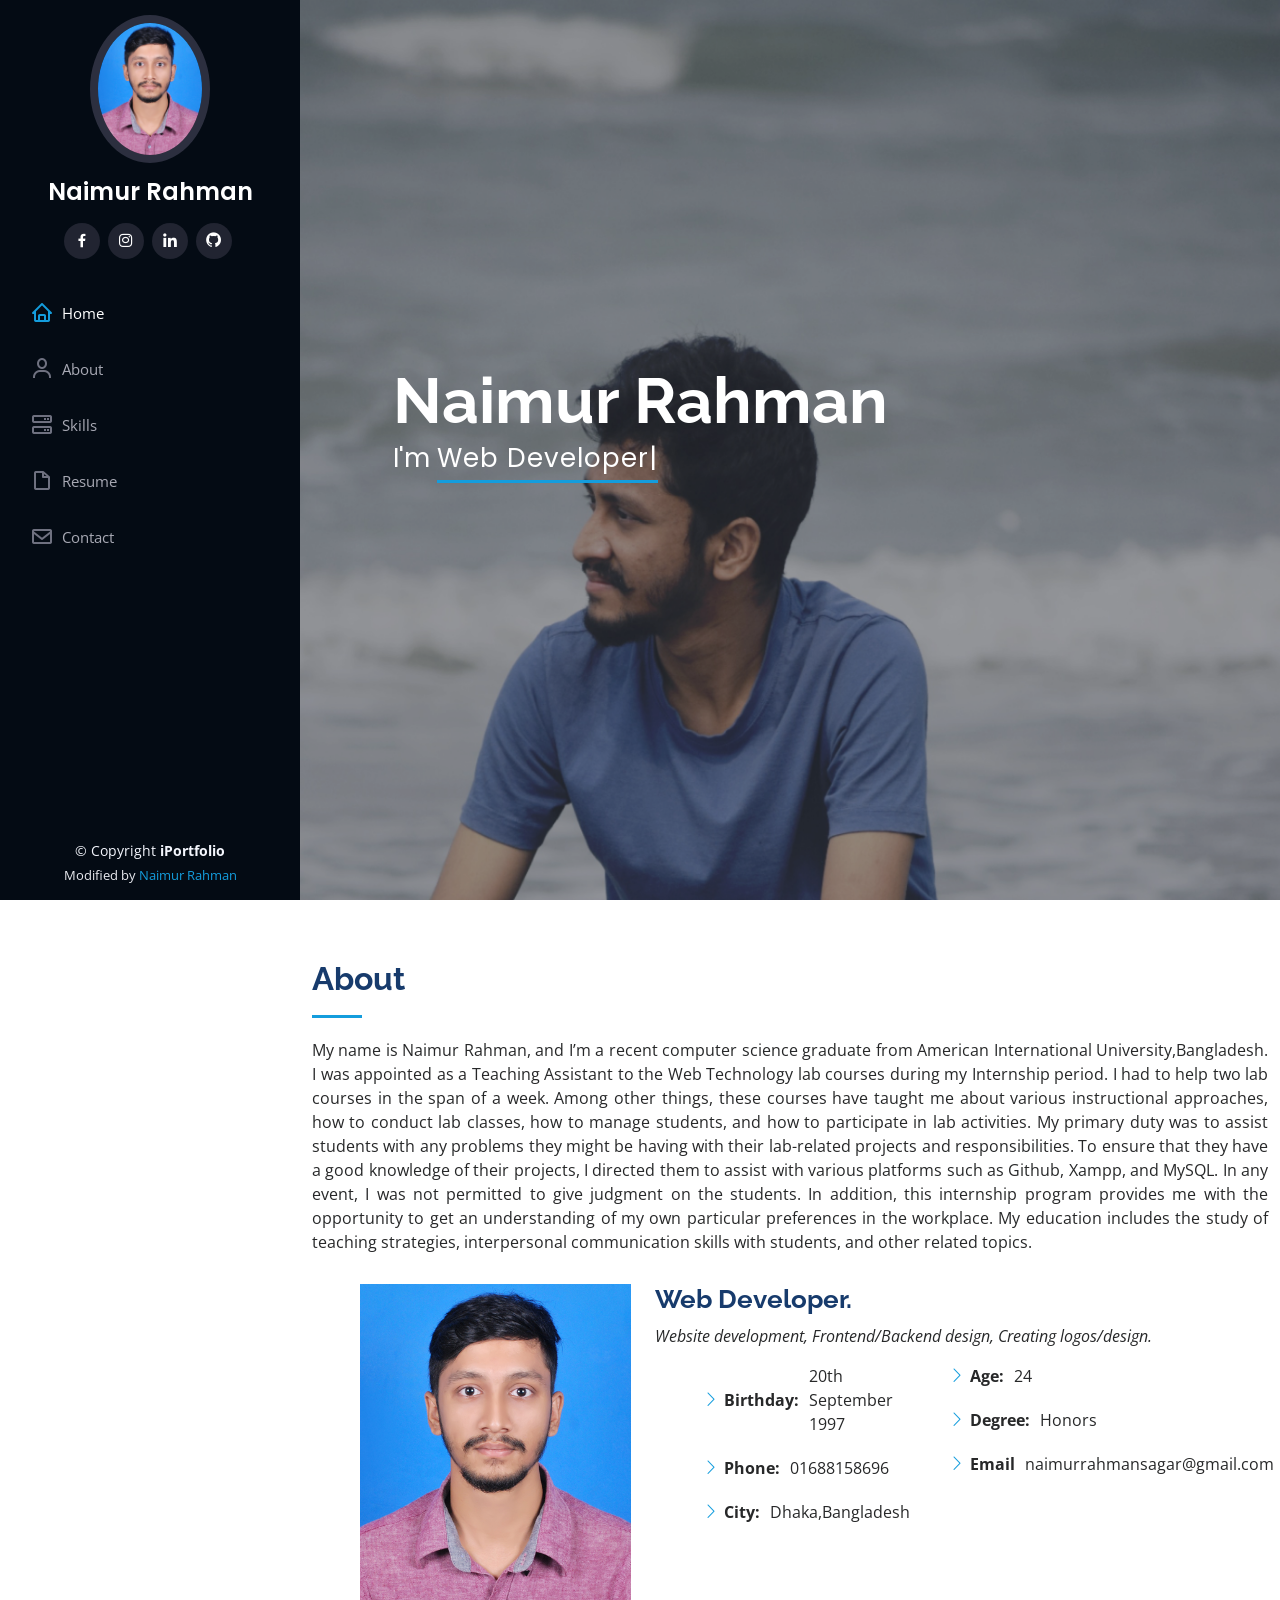
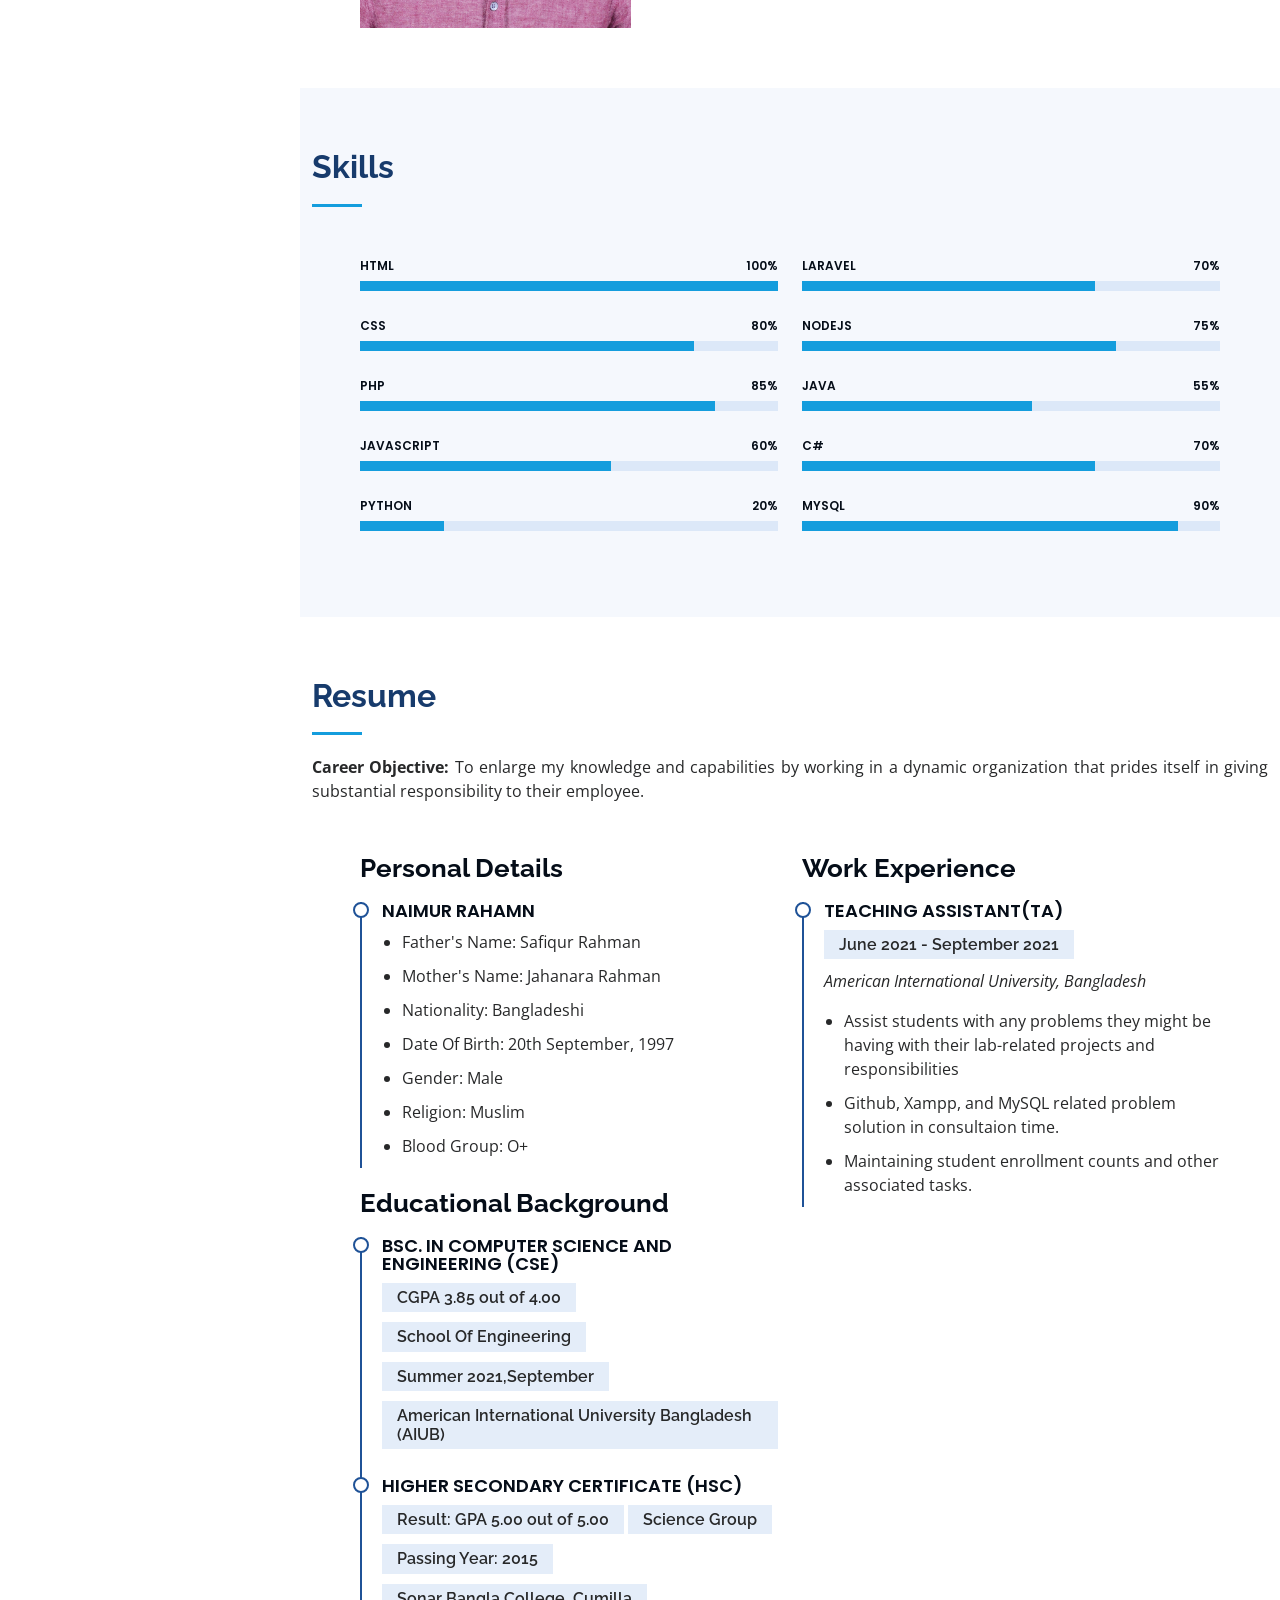
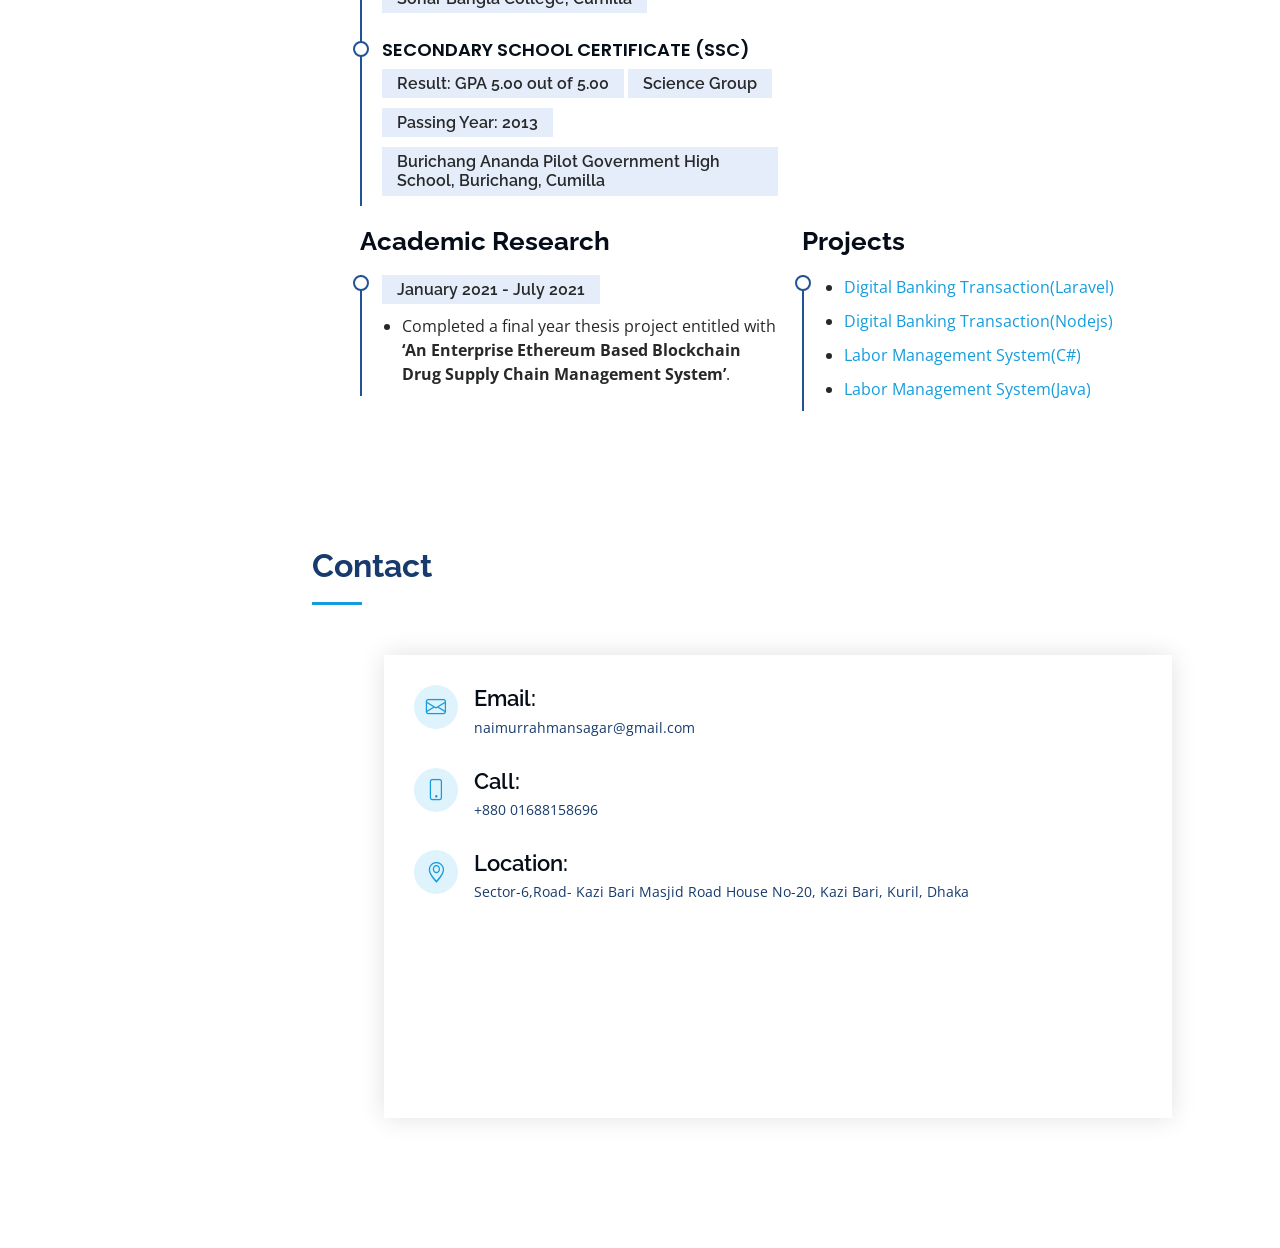
<file: index.html>
<!DOCTYPE html>
<html lang="en">
  <head>
    <meta charset="utf-8" />
    <meta content="width=device-width, initial-scale=1.0" name="viewport" />

    <title>Naimur Rahman Portfolio</title>
    <meta content="" name="description" />
    <meta content="" name="keywords" />

    <link
      href="https://fonts.googleapis.com/css?family=Open+Sans:300,300i,400,400i,600,600i,700,700i|Raleway:300,300i,400,400i,500,500i,600,600i,700,700i|Poppins:300,300i,400,400i,500,500i,600,600i,700,700i"
      rel="stylesheet"
    />

    <link href="assets/vendor/aos/aos.css" rel="stylesheet" />
    <link
      href="assets/vendor/bootstrap/css/bootstrap.min.css"
      rel="stylesheet"
    />
    <link
      href="assets/vendor/bootstrap-icons/bootstrap-icons.css"
      rel="stylesheet"
    />
    <link href="assets/vendor/boxicons/css/boxicons.min.css" rel="stylesheet" />
    <link
      href="assets/vendor/glightbox/css/glightbox.min.css"
      rel="stylesheet"
    />
    <link href="assets/vendor/swiper/swiper-bundle.min.css" rel="stylesheet" />

    <link href="assets/css/style.css" rel="stylesheet" />
  </head>

  <body>
    <i class="bi bi-list mobile-nav-toggle d-xl-none"></i>

    <header id="header">
      <div class="d-flex flex-column">
        <div class="profile">
          <img
            src="assets/img/sagar.jpg"
            alt=""
            class="img-fluid rounded-circle"
          />
          <h1 class="text-light"><a href="index.html">Naimur Rahman</a></h1>
          <div class="social-links mt-3 text-center">
            <a
              href="https://www.facebook.com/naimurrahman.sagar.1/"
              class="facebook"
              ><i class="bx bxl-facebook"></i
            ></a>
            <a
              href="https://www.instagram.com/naimur_rahman_sagar/"
              class="instagram"
              ><i class="bx bxl-instagram"></i
            ></a>
            <a
              href="https://www.linkedin.com/in/naimur-rahman-sagar/"
              class="linkedin"
              ><i class="bx bxl-linkedin"></i
            ></a>
            <a
              href="https://github.com/naimur123"
              class="github"
              ><i class="bx bxl-github"></i
            ></a>
          </div>
        </div>

        <nav id="navbar" class="nav-menu navbar">
          <ul>
            <li>
              <a href="#hero" class="nav-link scrollto active"
                ><i class="bx bx-home"></i> <span>Home</span></a
              >
            </li>
            <li>
              <a href="#about" class="nav-link scrollto"
                ><i class="bx bx-user"></i> <span>About</span></a
              >
            </li>
            <li>
              <a href="#skills" class="nav-link scrollto"
                ><i class="bx bx-server"></i> <span>Skills</span></a
              >
            </li>
            <li>
              <a href="#resume" class="nav-link scrollto"
                ><i class="bx bx-file-blank"></i> <span>Resume</span></a
              >
            </li>

            <li>
              <a href="#contact" class="nav-link scrollto"
                ><i class="bx bx-envelope"></i> <span>Contact</span></a
              >
            </li>
          </ul>
        </nav>
      </div>
    </header>

    <section
      id="hero"
      class="d-flex flex-column justify-content-center align-items-center"
    >
      <div class="hero-container" data-aos="fade-in">
        <h1>Naimur Rahman</h1>
        <p>
          I'm
          <span class="typed" data-typed-items="Web Developer"></span>
        </p>
      </div>
    </section>

    <main id="main">
      <section id="about" class="about">
        <div class="container">
          <div class="section-title">
            <h2>About</h2>
            <p>
              My name is Naimur Rahman, and I’m a recent computer science
              graduate from American International University,Bangladesh. I was
              appointed as a Teaching Assistant to the Web Technology lab
              courses during my Internship period. I had to help two lab courses
              in the span of a week. Among other things, these courses have
              taught me about various instructional approaches, how to conduct
              lab classes, how to manage students, and how to participate in lab
              activities. My primary duty was to assist students with any
              problems they might be having with their lab-related projects and
              responsibilities. To ensure that they have a good knowledge of
              their projects, I directed them to assist with various platforms
              such as Github, Xampp, and MySQL. In any event, I was not
              permitted to give judgment on the students. In addition, this
              internship program provides me with the opportunity to get an
              understanding of my own particular preferences in the workplace.
              My education includes the study of teaching strategies,
              interpersonal communication skills with students, and other
              related topics.
            </p>
          </div>

          <div class="row">
            <div class="col-lg-4" data-aos="fade-right">
              <img src="assets/img/sagar.jpg" class="img-fluid" alt="" />
            </div>
            <div class="col-lg-8 pt-4 pt-lg-0 content" data-aos="fade-left">
              <h3>Web Developer.</h3>
              <p class="fst-italic">
                <em>
                  Website development, Frontend/Backend design, Creating logos/design.
                </em>
              </p>
              <div class="row">
                <div class="col-lg-6">
                  <ul>
                    <li>
                      <i class="bi bi-chevron-right"></i>
                      <strong>Birthday:</strong>
                      <span>20th September 1997</span>
                    </li>
                    <li>
                      <i class="bi bi-chevron-right"></i>
                      <strong>Phone:</strong> <span>01688158696</span>
                    </li>
                    <li>
                      <i class="bi bi-chevron-right"></i>
                      <strong>City:</strong> <span>Dhaka,Bangladesh</span>
                    </li>
                  </ul>
                </div>
                <div class="col-lg-6">
                  <ul>
                    <li>
                      <i class="bi bi-chevron-right"></i> <strong>Age:</strong>
                      <span>24</span>
                    </li>
                    <li>
                      <i class="bi bi-chevron-right"></i>
                      <strong>Degree:</strong> <span>Honors</span>
                    </li>
                    <li>
                      <i class="bi bi-chevron-right"></i>
                      <strong>Email</strong>
                      <span>naimurrahmansagar@gmail.com</span>
                    </li>
                  </ul>
                </div>
              </div>

            </div>
          </div>
        </div>
      </section>
      <section id="skills" class="skills section-bg">
        <div class="container">
          <div class="section-title">
            <h2>Skills</h2>
          </div>

          <div class="row skills-content">
            <div class="col-lg-6" data-aos="fade-up">
              <div class="progress">
                <span class="skill">HTML <i class="val">100%</i></span>
                <div class="progress-bar-wrap">
                  <div
                    class="progress-bar"
                    role="progressbar"
                    aria-valuenow="100"
                    aria-valuemin="0"
                    aria-valuemax="100"
                  ></div>
                </div>
              </div>

              <div class="progress">
                <span class="skill">CSS <i class="val">80%</i></span>
                <div class="progress-bar-wrap">
                  <div
                    class="progress-bar"
                    role="progressbar"
                    aria-valuenow="80"
                    aria-valuemin="0"
                    aria-valuemax="100"
                  ></div>
                </div>
              </div>
              <div class="progress">
                <span class="skill">PHP <i class="val">85%</i></span>
                <div class="progress-bar-wrap">
                  <div
                    class="progress-bar"
                    role="progressbar"
                    aria-valuenow="85"
                    aria-valuemin="0"
                    aria-valuemax="100"
                  ></div>
                </div>
              </div>

              <div class="progress">
                <span class="skill">JavaScript <i class="val">60%</i></span>
                <div class="progress-bar-wrap">
                  <div
                    class="progress-bar"
                    role="progressbar"
                    aria-valuenow="60"
                    aria-valuemin="0"
                    aria-valuemax="100"
                  ></div>
                </div>
              </div>
              <div class="progress">
                <span class="skill">Python<i class="val">20%</i></span>
                <div class="progress-bar-wrap">
                  <div
                    class="progress-bar"
                    role="progressbar"
                    aria-valuenow="20"
                    aria-valuemin="0"
                    aria-valuemax="100"
                  ></div>
                </div>
              </div>
            </div>

            <div class="col-lg-6" data-aos="fade-up" data-aos-delay="100">
              <div class="progress">
                <span class="skill">Laravel <i class="val">70%</i></span>
                <div class="progress-bar-wrap">
                  <div
                    class="progress-bar"
                    role="progressbar"
                    aria-valuenow="70"
                    aria-valuemin="0"
                    aria-valuemax="100"
                  ></div>
                </div>
              </div>
              <div class="progress">
                <span class="skill">NodeJs <i class="val">75%</i></span>
                <div class="progress-bar-wrap">
                  <div
                    class="progress-bar"
                    role="progressbar"
                    aria-valuenow="75"
                    aria-valuemin="0"
                    aria-valuemax="100"
                  ></div>
                </div>
              </div>
              <div class="progress">
                <span class="skill">Java <i class="val">55%</i></span>
                <div class="progress-bar-wrap">
                  <div
                    class="progress-bar"
                    role="progressbar"
                    aria-valuenow="55"
                    aria-valuemin="0"
                    aria-valuemax="100"
                  ></div>
                </div>
              </div>
              
             
              <div class="progress">
                <span class="skill">C# <i class="val">70%</i></span>
                <div class="progress-bar-wrap">
                  <div
                    class="progress-bar"
                    role="progressbar"
                    aria-valuenow="70"
                    aria-valuemin="0"
                    aria-valuemax="100"
                  ></div>
                </div>
              </div>
              <div class="progress">
                <span class="skill">MySql <i class="val">90%</i></span>
                <div class="progress-bar-wrap">
                  <div
                    class="progress-bar"
                    role="progressbar"
                    aria-valuenow="90"
                    aria-valuemin="0"
                    aria-valuemax="100"
                  ></div>
                </div>
              </div>
            </div>
          </div>
        </div>
      </section>

      <section id="resume" class="resume">
        <div class="container">
          <div class="section-title">
            <h2>Resume</h2>
            <p>
              <strong>Career Objective:</strong> To enlarge my knowledge and
              capabilities by working in a dynamic organization that prides
              itself in giving substantial responsibility to their employee.
            </p>
          </div>

          <div class="row">
            <div class="col-lg-6" data-aos="fade-up">
              <h3 class="resume-title">Personal Details</h3>
              <div class="resume-item pb-0">
                <h4>Naimur Rahamn</h4>
                <ul>
                  <li>Father's Name: Safiqur Rahman</li>
                  <li>Mother's Name: Jahanara Rahman</li>
                  <li>Nationality: Bangladeshi</li>
                  <li>Date Of Birth: 20th September, 1997</li>
                  <li>Gender:	Male</li>
                  <li>Religion: Muslim</li>
                  <li>Blood Group: O+</li>
                </ul>
              </div>

              <h3 class="resume-title">Educational Background</h3>
              <div class="resume-item">
                <h4>BSc. In Computer Science and Engineering (CSE)</h4>
                <h5>CGPA 3.85 out of 4.00</h5>
                <h5>School Of Engineering</h5>
                <h5>Summer 2021,September</h5>
                <h5>American International University Bangladesh (AIUB)</h5>
              </div>
              <div class="resume-item">
                <h4>Higher Secondary Certificate (HSC)</h4>
                <h5>Result: GPA 5.00 out of 5.00</h5>
                <h5>Science Group</h5>
                <h5>Passing Year: 2015</h5>
                <h5>Sonar Bangla College, Cumilla</h5>
              </div>
              <div class="resume-item">
                <h4>Secondary School Certificate (SSC)</h4>
                <h5>Result: GPA 5.00 out of 5.00</h5>
                <h5>Science Group</h5>
                <h5>Passing Year: 2013</h5>
                <h5>Burichang Ananda Pilot Government High School, Burichang, Cumilla</h5>
              </div>
            </div>
              <div class="col-lg-6" data-aos="fade-up" data-aos-delay="100">
              <h3 class="resume-title">Work Experience</h3>
              <div class="resume-item">
                <h4>Teaching Assistant(TA)</h4>
                <h5>June 2021 - September 2021</h5>
                <p><em>American International University, Bangladesh</em></p>
                <ul>
                  <li>
                    Assist students with any problems they might be having with their lab-related projects and responsibilities
                  </li>
                  <li>
                    Github, Xampp, and MySQL related problem solution in consultaion time.
                  </li>
                  <li>
                    Maintaining student enrollment counts and other associated tasks.
                  </li>
                </ul>
              </div>
            </div>
            <div class="col-lg-6" data-aos="fade-up" data-aos-delay="100">
              <h3 class="resume-title">Academic Research</h3>
              <div class="resume-item">
                <h5>January 2021 - July 2021</h5>
                <ul>
                  <li>
                    Completed a final year thesis project entitled with <strong>‘An Enterprise Ethereum Based Blockchain Drug Supply Chain Management System’</strong>.
                  </li>
                </ul>
              </div>
            </div>
            <div class="col-lg-6" data-aos="fade-up" data-aos-delay="100">
              <h3 class="resume-title">Projects</h3>
              <div class="resume-item">
                <ul>
                  <li>
                    <a href="https://github.com/naimur123/Digital-Banking-Transaction-Laravel-">Digital Banking Transaction(Laravel)</a>
                  </li>
                   <li>
                    <a href="https://github.com/naimur123/Digital-Banking-Transaction-Nodejs-">Digital Banking Transaction(Nodejs)</a>
                  </li>
                  <li>
                    <a href="https://github.com/naimur123/labor_management-c-">Labor Management System(C#)</a>
                  </li>
                  <li>
                    <a href="https://github.com/naimur123/Labor-Managemnet-System-Java">Labor Management System(Java)</a>
                  </li>
                </ul>
              </div>
            </div>
          
          </div>
        </div>
      </section>

      <section id="contact" class="contact">
        <div class="container">
          <div class="section-title">
            <h2>Contact</h2>
          </div>

          <div class="row" data-aos="fade-in">
            <div class="h-100 row align-items-center">
              <div class="info">
                <div class="email">
                  <i class="bi bi-envelope"></i>
                  <h4>Email:</h4>
                  <p>naimurrahmansagar@gmail.com</p>
                </div>

                <div class="phone">
                  <i class="bi bi-phone"></i>
                  <h4>Call:</h4>
                  <p>+880 01688158696</p>
                </div>
                <div class="address">
                  <i class="bi bi-geo-alt"></i>
                  <h4>Location:</h4>
                  <p>
                    Sector-6,Road- Kazi Bari Masjid Road House No-20, Kazi Bari,
                    Kuril, Dhaka
                  </p>
                </div>
               <div class="map">
                <iframe
                  src="https://www.google.com/maps/embed?pb=!1m18!1m12!1m3!1d3649.9915732165755!2d90.41954071445716!3d23.818898692074157!2m3!1f0!2f0!3f0!3m2!1i1024!2i768!4f13.1!3m3!1m2!1s0x3755c651d41b273f%3A0xb04c41f3bdd1b115!2sKuril%20Kazibari%20Jame%20Mosjid!5e0!3m2!1sen!2sbd!4v1632503641031!5m2!1sen!2sbd"
                >
                  frameborder="0" style="border: 0; width: 150%; height: 290px"
                  allowfullscreen ></iframe>
               </div>
                
              </div>
            </div>

            
      </section>
    </main>
    <footer id="footer">
      <div class="container">
        <div class="copyright">
          &copy; Copyright <strong><span>iPortfolio</span></strong>
        </div>
        <div class="credits">
          Modified by <a href="#">Naimur Rahman</a>
        </div>
      </div>
    </footer>

    <a
      href="#"
      class="back-to-top d-flex align-items-center justify-content-center"
      ><i class="bi bi-arrow-up-short"></i
    ></a>

    <script src="assets/vendor/aos/aos.js"></script>
    <script src="assets/vendor/bootstrap/js/bootstrap.bundle.min.js"></script>
    <script src="assets/vendor/glightbox/js/glightbox.min.js"></script>
    <script src="assets/vendor/isotope-layout/isotope.pkgd.min.js"></script>
    <script src="assets/vendor/php-email-form/validate.js"></script>
    <script src="assets/vendor/purecounter/purecounter.js"></script>
    <script src="assets/vendor/swiper/swiper-bundle.min.js"></script>
    <script src="assets/vendor/typed.js/typed.min.js"></script>
    <script src="assets/vendor/waypoints/noframework.waypoints.js"></script>

    <script src="assets/js/main.js"></script>
  </body>
</html>
</file>
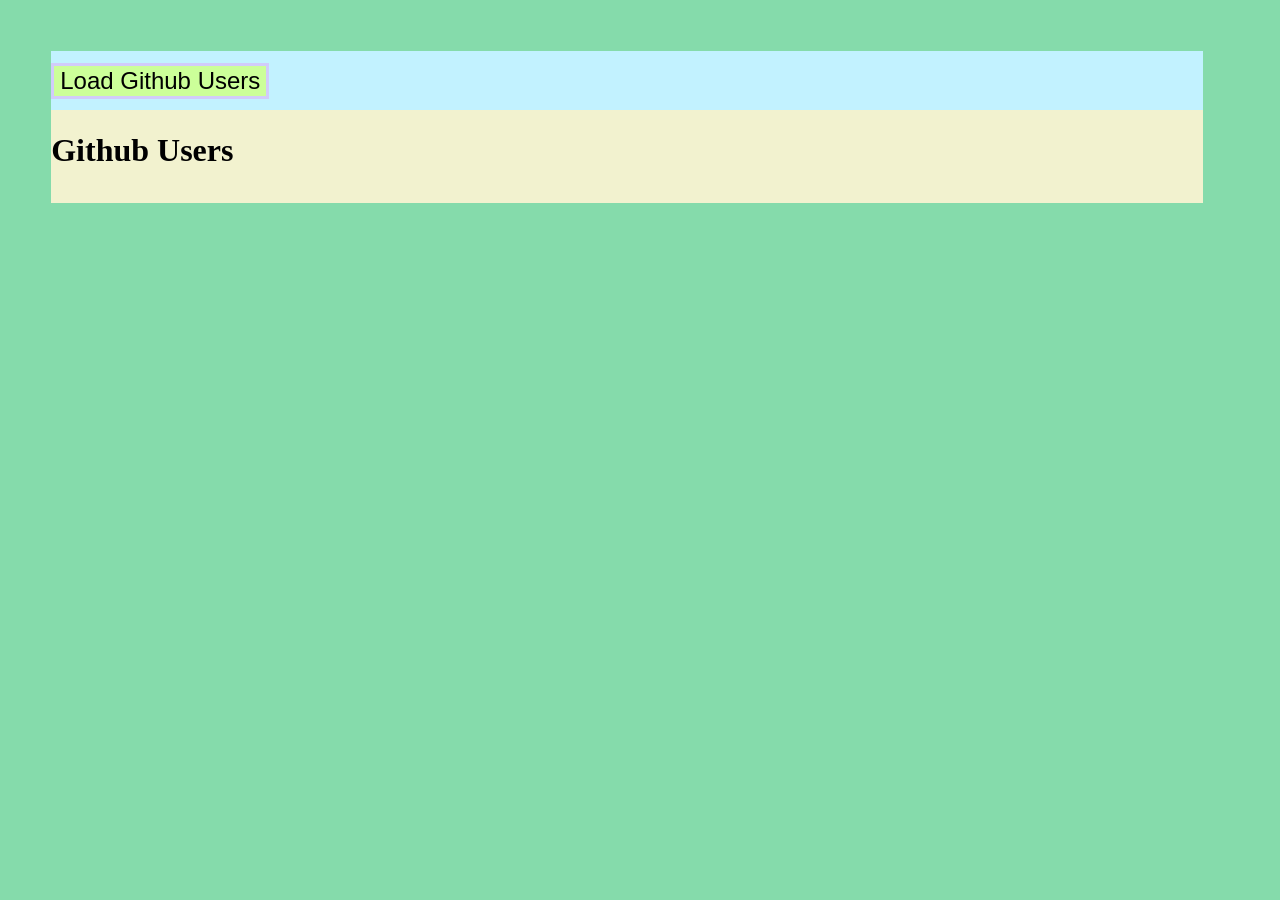
<file: repopeople.html>
<!DOCTYPE html>
<html lang="en" dir="ltr">
  <head>
    <meta charset="utf-8">
    <meta name="viewport" content="width=device-width, initial-scale=1.0">
    <title>Github Users List</title>
    <style>
    
      header{
        background-color:#f2f2cf;
      }

      h1{
          padding-bottom:3%;
          font-size: 200%;
      }
      h2{
        padding-top:1%;
		    padding-bottom:1%;
        background-color:#c2f2ff;
        line-height: 10px;
      }

      button{
        color:#000000;
        font-size: 100%;
        background-color:#ccff99;
        border:3px solid #d1ccfa;
      }
 
      body{
          margin:4%;
          width:90%;
          background-color:#85dbab;
      }
      #buttonInfo{
        content-align:center;
      }
      li{
        list-style:none;
      }
      #showInfo{
        margin:10%;
      }
      #view1{
        border:2px solid #5c1a75;
        margin-bottom:4%;
        background-color: #ccff66;
      }
      #view2{
        display: inline-block;
        background-color: #f099d4;
        padding-right:10%;
		    padding-top:6%;
        margin-bottom:5%;
        margin-top:3%;
        margin-left:5%;
        margin-right:5%;
        border:1px solid #215712;
      }
      img{
        margin-bottom:5%;
        margin-top:5%;
        margin-left:5%;
        border:3px solid mediumseagreen;
        margin-bottom:-10px;
        padding:2px;
      }
  
  
     
    
  </style>
  </head>
  <body>
    <header>
	  <h2><button id="buttonInfo">Load Github Users</button>
      <h1>Github Users</h1>
       
    </header>

    <div id="showInfo"></div>
    <script>
        document.getElementById("buttonInfo").addEventListener('click', onProcess);

        function onProcess(){
            var req = new XMLHttpRequest();
            req.open('GET', 'https://api.github.com/users', true);
            req.onload = function() {
                if(req.status==200){
                  var people = JSON.parse(req.responseText)
                  var display= '';
                  for(var i in people){
                   display +=
                   '<div id="view1">' +
                   '<img src="'+people[i].avatar_url+'" width="15%">'+
                   '<div id="view2"><ul>' +
                   '<p><li>ID:'+people[i].id+'</li></p>' +
                   '<p><li>Login:'+people[i].login+'</li></p>' +
                   '<p><li>Repos: <a href="'+people[i].repos_url +'" target="_blank">'+people[i].repos_url +'</a></li></p>'+
				           '<p><li>Organizations: <a href="'+people[i].organizations_url+'" target="_blank">'+people[i].organizations_url+'</a></li></p>' +
                   '<p><li>Gists: <a href="'+people[i].gists_url+'" target="_blank">'+people[i].gists_url+'</a></li></p>' +
                   '</ul></div>' +
                   '</div>';
                   document.getElementById('showInfo').innerHTML = display;
                   }

                }

            }
            req.send();
        }
    </script>
    
  </body>
</html>
</file>
<file: assets/css/style.css>
body {
  font-family: 'Open Sans', sans-serif;
  color: #272829;
}

a {
  color: #149ddd;
  text-decoration: none;
}

a:hover {
  color: #37b3ed;
  text-decoration: none;
}

h1,
h2,
h3,
h4,
h5,
h6 {
  font-family: 'Raleway', sans-serif;
}

/*--------------------------------------------------------------
# Back to top button
--------------------------------------------------------------*/
.back-to-top {
  position: fixed;
  visibility: hidden;
  opacity: 0;
  right: 15px;
  bottom: 15px;
  z-index: 996;
  background: #149ddd;
  width: 40px;
  height: 40px;
  border-radius: 50px;
  transition: all 0.4s;
}
.back-to-top i {
  font-size: 28px;
  color: #fff;
  line-height: 0;
}
.back-to-top:hover {
  background: #2eafec;
  color: #fff;
}
.back-to-top.active {
  visibility: visible;
  opacity: 1;
}

/*--------------------------------------------------------------
# Header
--------------------------------------------------------------*/
#header {
  position: fixed;
  top: 0;
  left: 0;
  bottom: 0;
  width: 300px;
  transition: all ease-in-out 0.5s;
  z-index: 9997;
  transition: all 0.5s;
  padding: 0 15px;
  background: #040b14;
  overflow-y: auto;
}
#header .profile img {
  margin: 15px auto;
  display: block;
  width: 120px;
  border: 8px solid #2c2f3f;
}
#header .profile h1 {
  font-size: 24px;
  margin: 0;
  padding: 0;
  font-weight: 600;
  -moz-text-align-last: center;
  text-align-last: center;
  font-family: 'Poppins', sans-serif;
}
#header .profile h1 a,
#header .profile h1 a:hover {
  color: #fff;
  text-decoration: none;
}
#header .profile .social-links a {
  font-size: 18px;
  display: inline-block;
  background: #212431;
  color: #fff;
  line-height: 1;
  padding: 8px 0;
  margin-right: 4px;
  border-radius: 50%;
  text-align: center;
  width: 36px;
  height: 36px;
  transition: 0.3s;
}
#header .profile .social-links a:hover {
  background: #149ddd;
  color: #fff;
  text-decoration: none;
}

#main {
  margin-left: 300px;
}

@media (max-width: 1199px) {
  #header {
    left: -300px;
  }

  #main {
    margin-left: 0;
  }
}
/*--------------------------------------------------------------
# Navigation Menu
--------------------------------------------------------------*/
/* Desktop Navigation */
.nav-menu {
  padding: 30px 0 0 0;
}
.nav-menu * {
  margin: 0;
  padding: 0;
  list-style: none;
}
.nav-menu > ul > li {
  position: relative;
  white-space: nowrap;
}
.nav-menu a,
.nav-menu a:focus {
  display: flex;
  align-items: center;
  color: #a8a9b4;
  padding: 12px 15px;
  margin-bottom: 8px;
  transition: 0.3s;
  font-size: 15px;
}
.nav-menu a i,
.nav-menu a:focus i {
  font-size: 24px;
  padding-right: 8px;
  color: #6f7180;
}
.nav-menu a:hover,
.nav-menu .active,
.nav-menu .active:focus,
.nav-menu li:hover > a {
  text-decoration: none;
  color: #fff;
}
.nav-menu a:hover i,
.nav-menu .active i,
.nav-menu .active:focus i,
.nav-menu li:hover > a i {
  color: #149ddd;
}

/* Mobile Navigation */
.mobile-nav-toggle {
  position: fixed;
  right: 15px;
  top: 15px;
  z-index: 9998;
  border: 0;
  font-size: 24px;
  transition: all 0.4s;
  outline: none !important;
  background-color: #149ddd;
  color: #fff;
  width: 40px;
  height: 40px;
  display: inline-flex;
  align-items: center;
  justify-content: center;
  line-height: 0;
  border-radius: 50px;
  cursor: pointer;
}

.mobile-nav-active {
  overflow: hidden;
}
.mobile-nav-active #header {
  left: 0;
}

/*--------------------------------------------------------------
# Hero Section
--------------------------------------------------------------*/
#hero {
  width: 100%;
  height: 100vh;
  background: url('../img/naimur.jpg') top center;
  background-size: cover;
}
#hero:before {
  content: '';
  background: rgba(5, 13, 24, 0.3);
  position: absolute;
  bottom: 0;
  top: 0;
  left: 0;
  right: 0;
  z-index: 1;
}
#hero .hero-container {
  position: relative;
  z-index: 2;
  min-width: 300px;
}
#hero h1 {
  margin: 0 0 10px 0;
  font-size: 64px;
  font-weight: 700;
  line-height: 56px;
  color: #fff;
}
#hero p {
  color: #fff;
  margin-bottom: 50px;
  font-size: 26px;
  font-family: 'Poppins', sans-serif;
}
#hero p span {
  color: #fff;
  padding-bottom: 4px;
  letter-spacing: 1px;
  border-bottom: 3px solid #149ddd;
}
@media (min-width: 1024px) {
  #hero {
    background-attachment: fixed;
  }
}
@media (max-width: 768px) {
  #hero h1 {
    font-size: 28px;
    line-height: 36px;
  }
  #hero h2 {
    font-size: 18px;
    line-height: 24px;
    margin-bottom: 30px;
  }
}

/*--------------------------------------------------------------
# Sections General
--------------------------------------------------------------*/
section {
  padding: 60px 0;
  overflow: hidden;
}

.section-bg {
  background: #f5f8fd;
}

.section-title {
  padding-bottom: 30px;
}
.section-title h2 {
  font-size: 32px;
  font-weight: bold;
  margin-bottom: 20px;
  padding-bottom: 20px;
  position: relative;
  color: #173b6c;
}
.section-title h2::after {
  content: '';
  position: absolute;
  display: block;
  width: 50px;
  height: 3px;
  background: #149ddd;
  bottom: 0;
  left: 0;
}
.section-title p {
  margin-bottom: 0;
}

/*--------------------------------------------------------------
# About
--------------------------------------------------------------*/
.about .content h3 {
  font-weight: 700;
  font-size: 26px;
  color: #173b6c;
}
.section-title p {
  text-align: justify;
}
.about .content ul {
  list-style: none;
  padding: 0;
}
.about .content ul li {
  margin-bottom: 20px;
  display: flex;
  align-items: center;
}
.about .content ul strong {
  margin-right: 10px;
}
.about .content ul i {
  font-size: 16px;
  margin-right: 5px;
  color: #149ddd;
  line-height: 0;
}
.about .content p:last-child {
  margin-bottom: 0;
}

.skills .progress {
  height: 60px;
  display: block;
  background: none;
  border-radius: 0;
}
.skills .progress .skill {
  padding: 0;
  margin: 0 0 6px 0;
  text-transform: uppercase;
  display: block;
  font-weight: 600;
  font-family: 'Poppins', sans-serif;
  color: #050d18;
}
.skills .progress .skill .val {
  float: right;
  font-style: normal;
}
.skills .progress-bar-wrap {
  background: #dce8f8;
  height: 10px;
}
.skills .progress-bar {
  width: 1px;
  height: 10px;
  transition: 0.9s;
  background-color: #149ddd;
}

/*--------------------------------------------------------------
# Resume
--------------------------------------------------------------*/
.resume .resume-title {
  font-size: 26px;
  font-weight: 700;
  margin-top: 20px;
  margin-bottom: 20px;
  color: #050d18;
}
.resume .resume-item {
  padding: 0 0 20px 20px;
  margin-top: -2px;
  border-left: 2px solid #1f5297;
  position: relative;
}
.resume .resume-item h4 {
  line-height: 18px;
  font-size: 18px;
  font-weight: 600;
  text-transform: uppercase;
  font-family: 'Poppins', sans-serif;
  color: #050d18;
  margin-bottom: 10px;
}
.resume .resume-item h5 {
  font-size: 16px;
  background: #e4edf9;
  padding: 5px 15px;
  display: inline-block;
  font-weight: 600;
  margin-bottom: 10px;
}
.resume .resume-item ul {
  padding-left: 20px;
}
.resume .resume-item ul li {
  padding-bottom: 10px;
}
.resume .resume-item:last-child {
  padding-bottom: 0;
}
.resume .resume-item::before {
  content: '';
  position: absolute;
  width: 16px;
  height: 16px;
  border-radius: 50px;
  left: -9px;
  top: 0;
  background: #fff;
  border: 2px solid #1f5297;
}
/*--------------------------------------------------------------
# Contact
--------------------------------------------------------------*/
.contact {
  padding-bottom: 130px;
}
.row {
  padding-left: 3rem;
  padding-right: 3rem;
}
.contact .info {
  padding: 30px;
  background: #fff;
  width: 100%;
  box-shadow: 0 0 24px 0 rgba(0, 0, 0, 0.12);
}
.contact .info i {
  font-size: 20px;
  color: #149ddd;
  float: left;
  width: 44px;
  height: 44px;
  background: #dff3fc;
  display: flex;
  justify-content: center;
  align-items: center;
  border-radius: 50px;
  transition: all 0.3s ease-in-out;
}
.contact .info h4 {
  padding: 0 0 0 60px;
  font-size: 22px;
  font-weight: 600;
  margin-bottom: 5px;
  color: #050d18;
}
.contact .info p {
  padding: 0 0 10px 60px;
  margin-bottom: 20px;
  font-size: 14px;
  color: #173b6c;
}
.map {
  padding-left: 1rem;
}

/*--------------------------------------------------------------
# Footer
--------------------------------------------------------------*/
#footer {
  padding: 15px;
  color: #f4f6fd;
  font-size: 14px;
  position: fixed;
  left: 0;
  bottom: 0;
  width: 300px;
  z-index: 9999;
  background: #040b14;
}
#footer .copyright {
  text-align: center;
}
#footer .credits {
  padding-top: 5px;
  text-align: center;
  font-size: 13px;
  color: #eaebf0;
}
@media (max-width: 1199px) {
  #footer {
    position: static;
    width: auto;
    padding-right: 20px 15px;
  }
}
</file>
